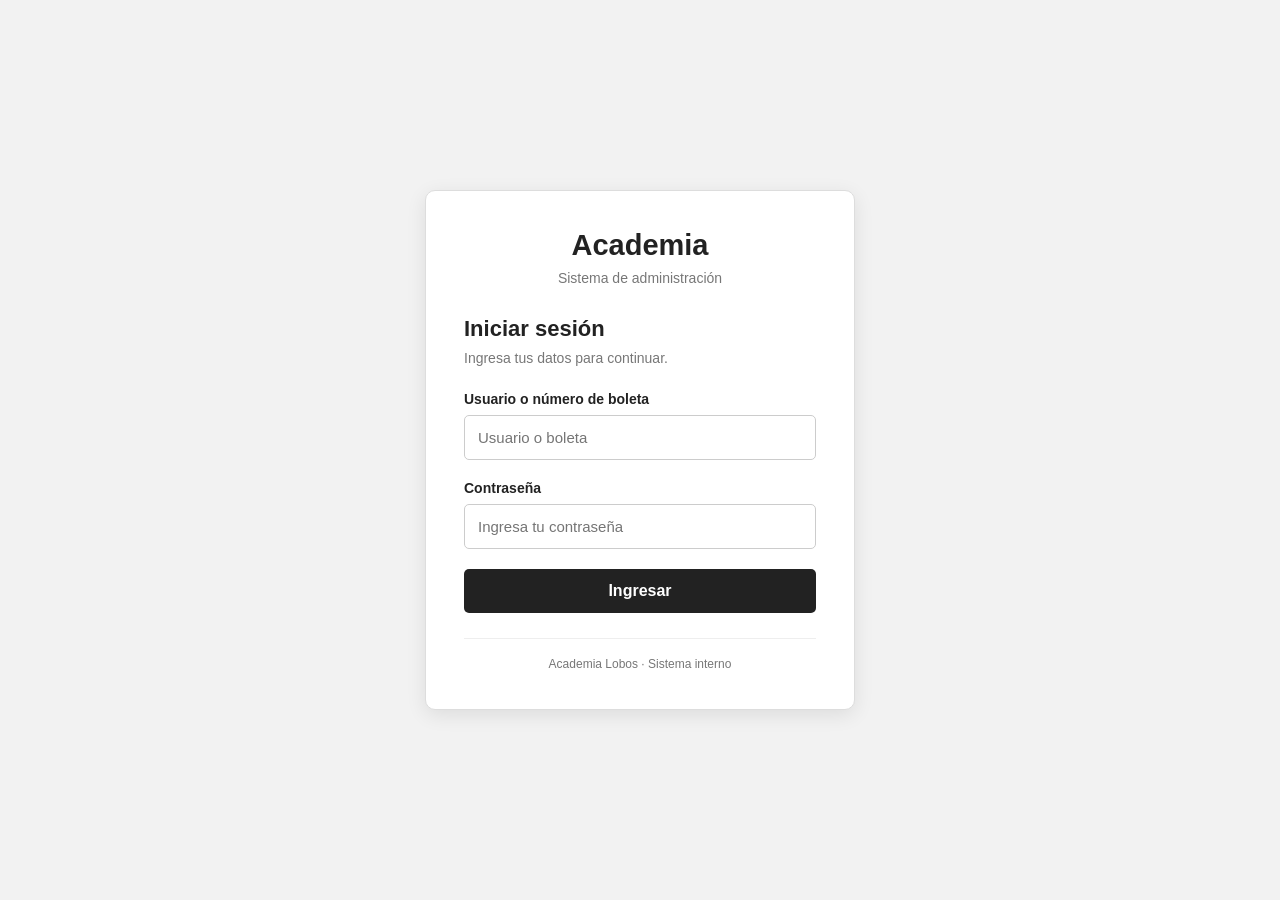
<file: src/main/webapp/registro.html>
<!DOCTYPE html>
<html lang="es">

<head>
    <meta charset="UTF-8">
    <meta name="viewport" content="width=device-width, initial-scale=1.0">

    <meta name="theme-color" content="#080808">
    <meta name="description"
          content="Acceso al sistema de administración de Academia Lobos.">

    <title>Ingresar | Academia Lobos</title>

    <!-- Estilos de la pantalla de acceso -->
    <link rel="stylesheet" href="css/registro.css">
</head>

<body>

    <!-- Contenedor principal -->
    <main class="contenedor-login">

        <!-- Tarjeta de inicio de sesión -->
        <section class="tarjeta-login"
                 aria-labelledby="titulo-login">

            <!-- Encabezado de la academia -->
            <header class="encabezado">

                <h1>Academia</h1>

                <p>Sistema de administración</p>

            </header>

            <!-- Título del formulario -->
            <h2 id="titulo-login">Iniciar sesión</h2>

            <p class="descripcion">
                Ingresa tus datos para continuar.
            </p>

            <form id="formLogin">

                <!-- Número de boleta -->
                <div class="grupo-formulario">

                    <label for="boleta">
                        Usuario o número de boleta
                    </label>

                    <input
                        type="text"
                        id="boleta"
                        name="boleta"
                        placeholder="Usuario o boleta"
                        autocomplete="username"
                        required
                    >

                </div>

                <!-- Contraseña -->
                <div class="grupo-formulario">

                    <label for="password">
                        Contraseña
                    </label>

                    <input
                        type="password"
                        id="password"
                        name="password"
                        placeholder="Ingresa tu contraseña"
                        autocomplete="current-password"
                        required
                    >

                </div>

                <!-- Mensaje de validación -->
                <p
                    id="mensajeError"
                    class="mensaje-error"
                    role="alert"
                    aria-live="polite">
                </p>

                <!-- Botón de acceso -->
                <button
                    type="submit"
                    class="boton-principal">

                    Ingresar

                </button>

            </form>

            <!-- Pie de tarjeta -->
            <footer class="pie-login">

                Academia Lobos · Sistema interno

            </footer>

        </section>

    </main>

    <!-- Autenticación del servidor -->
    <script src="js/registro.js"></script>

</body>

</html>
</file>
<file: src/main/webapp/css/registro.css>
/* ==================================================
   CONFIGURACIÓN GENERAL
   ================================================== */

* {
    margin: 0;
    padding: 0;
    box-sizing: border-box;
}

body {
    font-family: Arial, Helvetica, sans-serif;
    color: #222;
    background-color: #f2f2f2;
}

/* ==================================================
   CONTENEDOR: CENTRA EL FORMULARIO EN LA PANTALLA
   ================================================== */

.contenedor-login {
    min-height: 100vh;
    display: flex;
    justify-content: center;
    align-items: center;
    padding: 20px;
}

/* ==================================================
   TARJETA PRINCIPAL
   ================================================== */

.tarjeta-login {
    width: 100%;
    max-width: 430px;
    padding: 38px;
    background-color: #fff;
    border: 1px solid #ddd;
    border-radius: 10px;
    box-shadow: 0 5px 20px rgba(0, 0, 0, 0.09);
}

/* ==================================================
   ENCABEZADO
   ================================================== */

.encabezado {
    text-align: center;
    margin-bottom: 30px;
}

.encabezado h1 {
    font-size: 29px;
    margin-bottom: 8px;
}

.encabezado p {
    color: #777;
    font-size: 14px;
}

.tarjeta-login h2 {
    font-size: 22px;
    margin-bottom: 8px;
}

.descripcion {
    color: #777;
    font-size: 14px;
    margin-bottom: 25px;
}

/* ==================================================
   CAMPOS DE ENTRADA
   ================================================== */

.grupo-formulario {
    margin-bottom: 20px;
}

.grupo-formulario label {
    display: block;
    font-weight: bold;
    font-size: 14px;
    margin-bottom: 8px;
}

.grupo-formulario input {
    width: 100%;
    padding: 13px;
    border: 1px solid #ccc;
    border-radius: 5px;
    font-size: 15px;
    background-color: #fff;
}

.grupo-formulario input:focus {
    outline: none;
    border-color: #333;
    box-shadow: 0 0 0 2px rgba(0, 0, 0, 0.08);
}

/* ==================================================
   BOTÓN INGRESAR
   ================================================== */

.boton-principal {
    width: 100%;
    padding: 13px;
    border: none;
    border-radius: 5px;
    background-color: #222;
    color: white;
    font-size: 16px;
    font-weight: bold;
    cursor: pointer;
    transition: background-color 0.2s;
}

.boton-principal:hover {
    background-color: #444;
}

.boton-principal:focus-visible {
    outline: 2px solid #222;
    outline-offset: 3px;
}

/* ==================================================
   MENSAJE DE VALIDACIÓN
   ================================================== */

.mensaje-error {
    color: #b42318;
    font-size: 13px;
    margin-bottom: 12px;
}

/* ==================================================
   PIE DE LA TARJETA
   ================================================== */

.pie-login {
    margin-top: 25px;
    padding-top: 18px;
    border-top: 1px solid #eee;
    text-align: center;
    color: #777;
    font-size: 12px;
}

/* ==================================================
   ADAPTACIÓN A CELULARES
   ================================================== */

@media (max-width: 480px) {
    .tarjeta-login {
        padding: 25px;
    }

    .encabezado h1 {
        font-size: 25px;
    }
}
</file>
